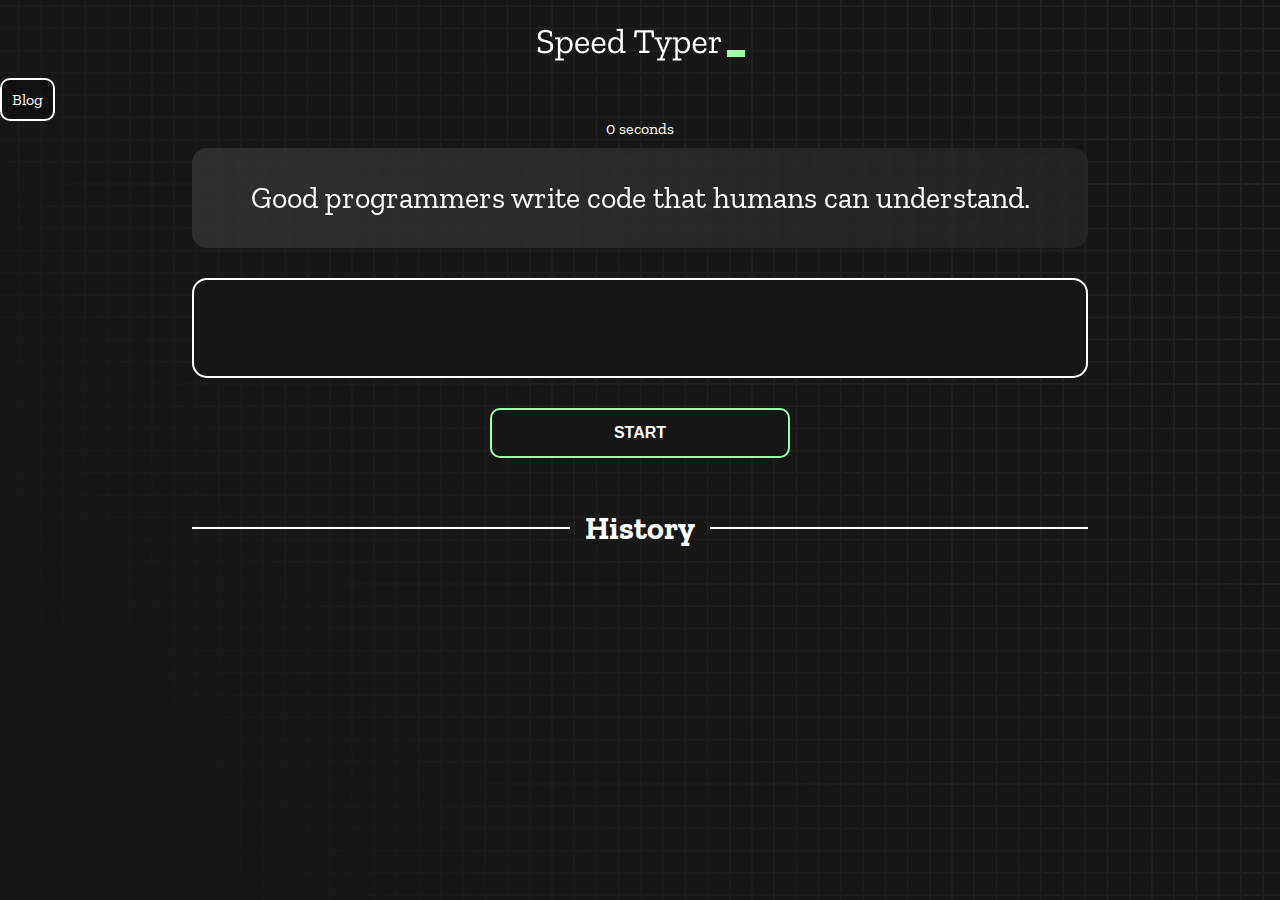
<file: index.html>
<!doctype html>
<html lang="en">

<head>
  <meta charset="UTF-8" />
  <meta http-equiv="X-UA-Compatible" content="IE=edge" />
  <meta name="viewport" content="width=device-width, initial-scale=1.0" />
  <title>Speed Monster</title>

  <link rel="preconnect" href="https://fonts.googleapis.com" />
  <link rel="preconnect" href="https://fonts.gstatic.com" crossorigin />
  <link href="https://fonts.googleapis.com/css2?family=Zilla+Slab:wght@300;400;500&display=swap" rel="stylesheet" />
  <!-- Bootstrap CSS v5.2.0-beta1 -->
  <link rel="stylesheet" href="https://cdn.jsdelivr.net/npm/bootstrap@5.2.0/dist/css/bootstrap.min.css"
    integrity="sha384-gH2yIJqKdNHPEq0n4Mqa/HGKIhSkIHeL5AyhkYV8i59U5AR6csBvApHHNl/vI1Bx" crossorigin="anonymous">
  <link rel="stylesheet" href="./styles.css" />

</head>

<body>
  <div class="d-flex justify-content-around">
    <h1></h1>
    <h1 class="title"><img src="./logo.png"></h1>
    <a id="blog" href="./blog.html">Blog</a>
  </div>
  <div id="show-time">0 seconds</div>

  <div class="box-container">
    <div id="question"></div>

    <div id="display" class="inactive"></div>

    <div class="buttons">
      <button id="start">START</button>
    </div>

    <div class="divider-container">
      <div class="line"></div>
      <h1 class="title2">History</h1>
      <div class="line"></div>
    </div>
    <div id="histories" class="row row-cols-1 row-cols-md-3 g-4"></div>
  </div>

  <div id="countdown"></div>
  <div id="modal-background" class="hidden"></div>
  <div id="result" class="hidden"></div>

  <script src="./history.js"></script>
  <script src="./script.js"></script>
  <script src="https://cdn.jsdelivr.net/npm/@popperjs/core@2.11.5/dist/umd/popper.min.js"
    integrity="sha384-Xe+8cL9oJa6tN/veChSP7q+mnSPaj5Bcu9mPX5F5xIGE0DVittaqT5lorf0EI7Vk" crossorigin="anonymous">
    </script>

  <script src="https://cdn.jsdelivr.net/npm/bootstrap@5.2.0/dist/js/bootstrap.min.js"
    integrity="sha384-ODmDIVzN+pFdexxHEHFBQH3/9/vQ9uori45z4JjnFsRydbmQbmL5t1tQ0culUzyK" crossorigin="anonymous">
    </script>

</body>

</html>
</file>
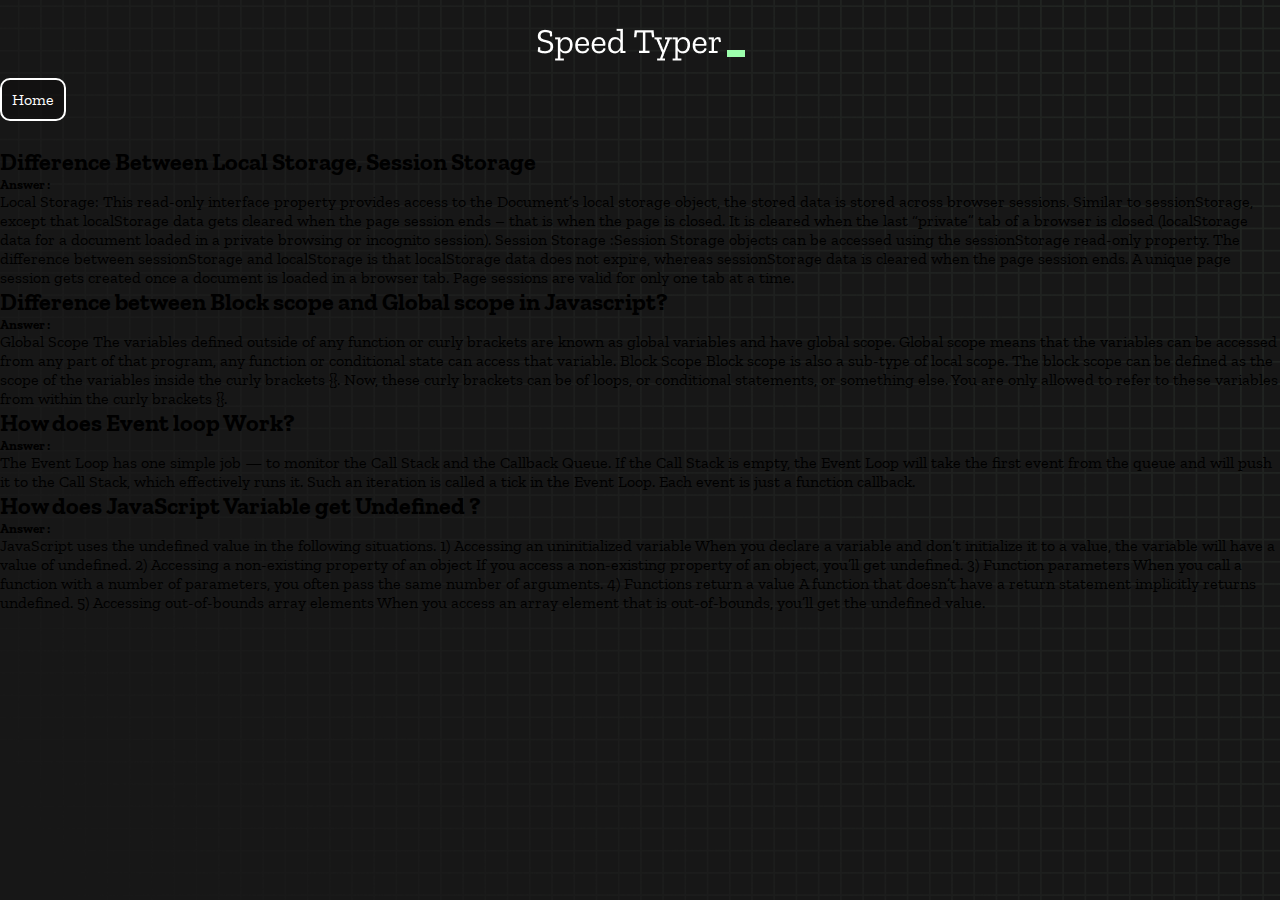
<file: blog.html>
<!doctype html>
<html lang="en">

<head>
    <meta charset="UTF-8" />
    <meta http-equiv="X-UA-Compatible" content="IE=edge" />
    <meta name="viewport" content="width=device-width, initial-scale=1.0" />
    <title>Blogs</title>

    <link rel="preconnect" href="https://fonts.googleapis.com" />
    <link rel="preconnect" href="https://fonts.gstatic.com" crossorigin />
    <link href="https://fonts.googleapis.com/css2?family=Zilla+Slab:wght@300;400;500&display=swap" rel="stylesheet" />
    <!-- Bootstrap CSS v5.2.0-beta1 -->
    <link rel="stylesheet" href="https://cdn.jsdelivr.net/npm/bootstrap@5.2.0/dist/css/bootstrap.min.css"
        integrity="sha384-gH2yIJqKdNHPEq0n4Mqa/HGKIhSkIHeL5AyhkYV8i59U5AR6csBvApHHNl/vI1Bx" crossorigin="anonymous">
    <link rel="stylesheet" href="./styles.css" />

</head>

<body class="container text-white mt-5">
    <div class="d-flex justify-content-around">
        <h1></h1>
        <h1 class="title"><img src="./logo.png"></h1>
        <a id="blog" href="./index.html">Home</a>
    </div>
    <br>
    <br>
    <h2>Difference Between Local Storage, Session Storage</h2>
    <h5>Answer :</h5>
    <p>
        Local Storage: This read-only interface property provides access to the Document’s local storage object, the
        stored data is stored across browser sessions. Similar to sessionStorage, except that localStorage data gets
        cleared when the page session ends – that is when the page is closed. It is cleared when the last “private” tab
        of a browser is closed (localStorage data for a document loaded in a private browsing or incognito session).
        Session Storage :Session Storage objects can be accessed using the sessionStorage read-only property. The
        difference between sessionStorage and localStorage is that localStorage data does not expire, whereas
        sessionStorage data is cleared when the page session ends.

        A unique page session gets created once a document is loaded in a browser tab. Page sessions are valid for only
        one tab at a time.
    </p>
    <h2>Difference between Block scope and Global scope in Javascript? </h2>
    <h5>Answer :</h5>
    <p>Global Scope
        The variables defined outside of any function or curly brackets are known as global variables and have global
        scope. Global scope means that the variables can be accessed from any part of that program, any function or
        conditional state can access that variable.
        Block Scope
        Block scope is also a sub-type of local scope. The block scope can be defined as the scope of the variables
        inside the curly brackets {}. Now, these curly brackets can be of loops, or conditional statements, or something
        else. You are only allowed to refer to these variables from within the curly brackets {}.

    </p>
    <h2>How does Event loop Work? </h2>
    <h5>Answer :</h5>
    <p>The Event Loop has one simple job — to monitor the Call Stack and the Callback Queue. If the Call Stack is empty,
        the Event Loop will take the first event from the queue and will push it to the Call Stack, which effectively
        runs it.

        Such an iteration is called a tick in the Event Loop. Each event is just a function callback.</p>

    <h2>How does JavaScript Variable get Undefined ?</h2>
    <h5>Answer :</h5>
    <p>
        JavaScript uses the undefined value in the following situations.
        1) Accessing an uninitialized variable
        When you declare a variable and don’t initialize it to a value, the variable will have a value of undefined.
        2) Accessing a non-existing property of an object
        If you access a non-existing property of an object, you’ll get undefined.
        3) Function parameters
        When you call a function with a number of parameters, you often pass the same number of arguments.
        4) Functions return a value
        A function that doesn’t have a return statement implicitly returns undefined.
        5) Accessing out-of-bounds array elements
        When you access an array element that is out-of-bounds, you’ll get the undefined value.
    </p>

</body>
<script src="https://cdn.jsdelivr.net/npm/@popperjs/core@2.11.5/dist/umd/popper.min.js"
    integrity="sha384-Xe+8cL9oJa6tN/veChSP7q+mnSPaj5Bcu9mPX5F5xIGE0DVittaqT5lorf0EI7Vk" crossorigin="anonymous">
    </script>

<script src="https://cdn.jsdelivr.net/npm/bootstrap@5.2.0/dist/js/bootstrap.min.js"
    integrity="sha384-ODmDIVzN+pFdexxHEHFBQH3/9/vQ9uori45z4JjnFsRydbmQbmL5t1tQ0culUzyK" crossorigin="anonymous">
    </script>

</body>

</html>
</file>
<file: styles.css>
* {
  padding: 0;
  margin: 0;
  box-sizing: border-box;
}

body {
  background-image: url("./bg.png");
  background-size: cover;
  background-position: left top;
  font-family: "Zilla Slab", serif;
}

.box-container {
  width: 70%;
  margin: 0 auto;
}

#question {
  height: 100px;
  display: flex;
  align-items: center;
  justify-content: center;
  color: white;
  font-size: 30px;
  border-radius: 15px;
  background: rgb(255, 255, 255);
  background: linear-gradient(92.49deg,
      rgba(255, 255, 255, 0.1) 0.18%,
      rgba(255, 255, 255, 0.05) 99.85%);
  backdrop-filter: blur(5px);
  margin-bottom: 30px;
}

#display {
  height: 100px;
  display: flex;
  flex-wrap: wrap;
  align-items: center;
  padding-left: 5rem;
  color: white;
  font-size: 32px;
  background-color: #171717;
  border: 2px solid #9dffad;
  border-radius: 15px;
}

#countdown {
  position: fixed;
  height: 100vh;
  width: 100vw;
  background-color: rgba(0, 0, 0, 0.8);
  top: 0;
  left: 0;
  display: flex;
  align-items: center;
  justify-content: center;
  font-size: 3rem;
  color: white;
  display: none;
}

#result {
  position: fixed;
  top: 50%;
  left: 50%;
  transform: translate(-50%, -50%);
  height: 300px;
  width: 400px;
  background-color: #171717;
  border-radius: 15px;
  border: 2px solid #9dffad;
  color: white;
  text-align: center;
  padding: 2rem;
}

#show-time {
  text-align: center;
  color: white;
  margin: 10px 0;
}

.green {
  color: #9dffad;
}

.red {
  color: #eb6565;
}

.bold {
  font-weight: 700;
}

.inactive {
  border: 2px solid white !important;
}

.hidden {
  display: none;
}

.title {
  text-align: center;
  color: white;
  margin: 20px 0;
}

.divider-container {
  height: 80px;
  display: flex;
  justify-content: center;
  align-items: center;
  gap: 15px;
  margin: 0 auto;
}

.line {
  height: 2px;
  background: white;
  width: 100%;
}

.title2 {
  color: white;
  display: block;
}

.buttons {
  display: flex;
  justify-content: center;
  margin: 30px 0;
}

button {
  padding: 10px 20px;
  border: none;
  font-size: 16px;
  font-weight: bold;
  width: 300px;
  height: 50px;
  color: white;
  background-color: #171717;
  border-radius: 10px;
  border: 2px solid #9dffad;
  cursor: pointer;
}

/* #histories {
  display: flex;
  flex-wrap: wrap;
  justify-content: space-around;
} */

.card {
  width: 300px;
  height: 300px;
  /* display: flex;
  justify-content: space-between; */
  align-items: center;
  padding: 10px 20px;
  color: white;
  border-radius: 15px;
  background: rgba(255, 255, 255, 0);
  background: linear-gradient(92.49deg,
      rgba(255, 255, 255, 0.1) 0.18%,
      rgba(255, 255, 255, 0.05) 99.85%);
  backdrop-filter: blur(5px);
}

#modal-background {
  background: rgb(255, 255, 255);
  background: linear-gradient(92.49deg,
      rgba(255, 255, 255, 0.1) 0.18%,
      rgba(255, 255, 255, 0.05) 99.85%);
  backdrop-filter: blur(5px);
  height: 100vh;
  width: 100%;
  position: fixed;
  top: 0;
}

#blog {
  margin: 20px 0;
  padding: 10px;
  color: white;
  background-color: rgba(10, 5, 5, 0.342);
  border-radius: 10px;
  border: 2px solid white;
  text-decoration: none;
}

@media only screen and (max-width: 700px) {
  .box-container {
    padding: 0 20px;
    width: 100%;
  }

  #question {
    font-size: 15px;
  }

}
</file>
